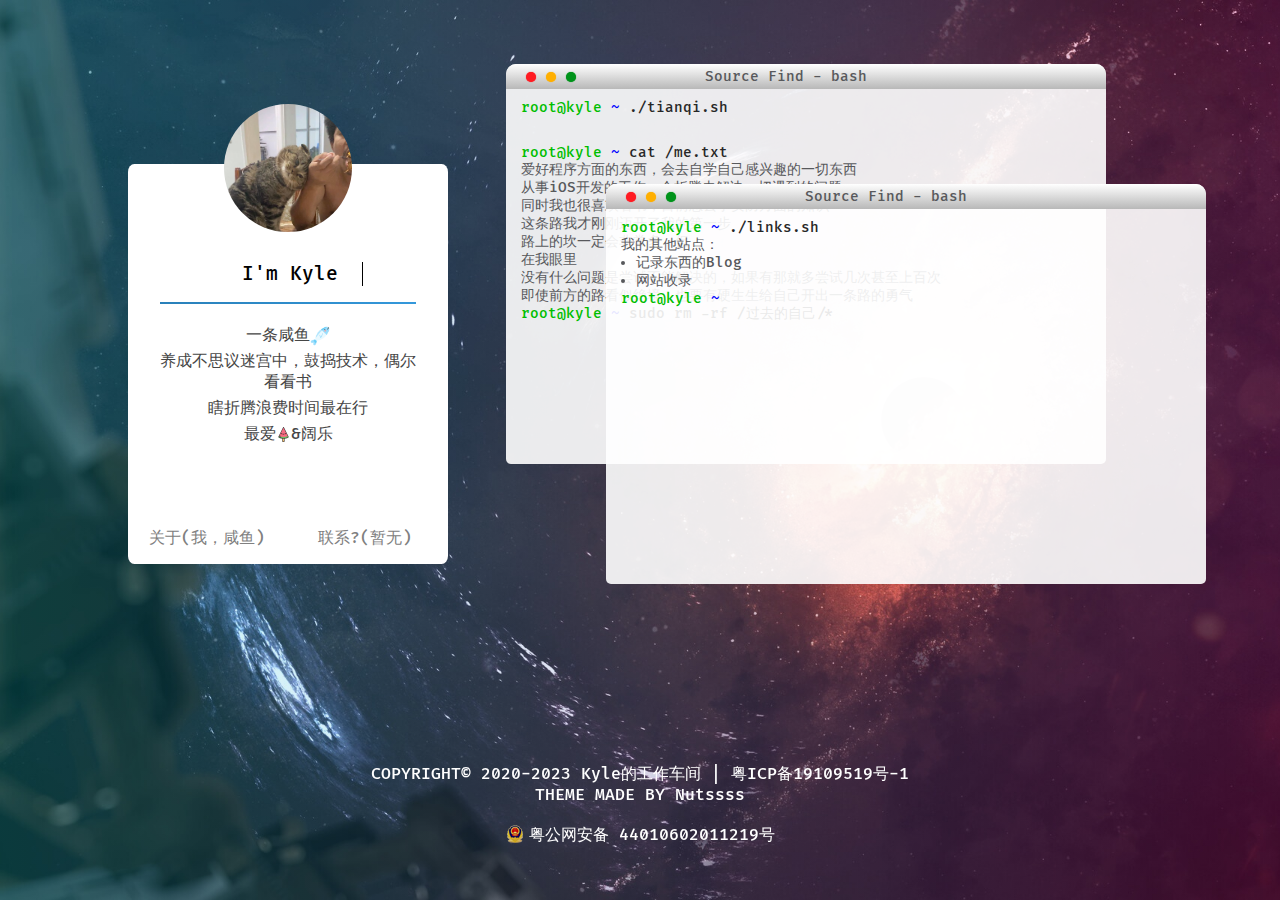
<file: index.html>
﻿<!DOCTYPE html>
<html lang="en">

<head>
    <meta charset="UTF-8">
    <meta name="viewport"
        content="width=device-width,initial-scale=1.0,maximum-scale=1.0,minimum-scale=1.0,user-scalable=no">

    <title>Kyle的工作车间 ｜ 心若无垠，天便长青</title>
    <meta name="description"
        content="想要争取以后能在家工作，喜欢瞎学东西的咸鱼一条，经常抽出空余时间学习各种语言编程以及知识，虽然懂得不多，但是这是我最喜欢的爱好吧。同时也喜欢各种游戏，经常LOL&王者农药&DNF(都已脱坑)，但是五五开，就很难上去！目前在学习Harmony OS，想发展自己安全方面的技能，参加护网行动，愿前路会更有趣～">
    <meta name="keywords" content="坚果,主页,博客">
    <link rel="stylesheet" type="text/css" href="./css/FiraCode.css">
    <link rel="stylesheet" type="text/css" href="./css/nutssss.css">
    <link rel="icon" href="./favicon.ico">
</head>

<body>
    <div id="box">
        <!-- 个人资料卡片 -->
        <div class="meBox">
            <!-- 头像 -->
            <div class="headPhoto"></div>
            <!-- 介绍 -->
            <div class="meBox-title">
                <p>I'm Kyle</p>
                <div class="fg"></div>
            </div>
            <div class="meBox-text">
                <p>一条咸鱼<img src="./img/fish.png" alt="咸鱼" style="width: 20px; vertical-align: middle;"></p>
                <p>养成不思议迷宫中，鼓捣技术，偶尔看看书</p>
                <p>瞎折腾浪费时间最在行</p>
                <p>最爱<img src="./img/002.png" alt="冰激凌" style="width: 15px; vertical-align: middle;">&阔乐</p>
            </div>
            <!-- 两个按钮 -->
            <div class="meBox-Button">
                <a href="">关于(我，咸鱼)</a>
                <a href="">联系?(暂无)</a>
            </div>
        </div>

        <!-- 伪终端介绍 -->
        <div id="cmdBox">
            <!-- 第一个终端 -->
            <div class="cmd">
                <!-- 三个按钮 -->
                <div class="click">
                    <div class="red"></div>
                    <div class="yellow"></div>
                    <div class="green"></div>
                </div>
                <!-- 顶部标题 -->
                <div class="title">
                    <span>Source Find - bash</span>
                </div>
                <!-- 终端内文字 -->
                <div class="cmdText">
                    <span style="color: rgb(0, 190, 0);">root@kyle</span>
                    <span style="color: blue;">~</span>
                    <span style="color: rgb(39, 39, 39);">./tianqi.sh</span>
                    <br />
                    <!-- ?style=tc&skin=pitaya -->
                    <iframe scrolling="no" src="https://tianqiapi.com/api.php" frameborder="0"
                        width="350" height="24" allowtransparency="true"></iframe>
                    <br />
                    <span style="color: rgb(0, 190, 0);">root@kyle</span>
                    <span style="color: blue;">~</span>
                    <span style="color: rgb(39, 39, 39);">cat /me.txt</span>
                    <p>爱好程序方面的东西，会去自学自己感兴趣的一切东西</p>
                    <p>从事iOS开发的工作；会折腾去解决一切遇到的问题</p>
                    <p>同时我也很喜欢看书，目前想去学安防方面的知识</p>
                    <p>这条路我才刚刚迈开了我的第一步</p>
                    <p>路上的坎一定会非常多，但</p>
                    <p>在我眼里</p>
                    <p>没有什么问题是尝试不能解决的，如果有那就多尝试几次甚至上百次</p>
                    <p>即使前方的路看似绝境，也要有硬生生给自己开出一条路的勇气</p>
                    <span style="color: rgb(0, 190, 0);">root@kyle</span>
                    <span style="color: blue;">~</span>
                    <span style="color: rgb(39, 39, 39);">sudo rm -rf /过去的自己/*</span>
                </div>
            </div>
            <!-- 第二个终端 -->
            <div class="cmd cmd2">
                <!-- 三个按钮 -->
                <div class="click">
                    <div class="red"></div>
                    <div class="yellow"></div>
                    <div class="green"></div>
                </div>
                <!-- 顶部标题 -->
                <div class="title">
                    <span>Source Find - bash</span>
                </div>
                <!-- 终端内文字 -->
                <div class="cmdText">
                    <span style="color: rgb(0, 190, 0);">root@kyle</span>
                    <span style="color: blue;">~</span>
                    <span style="color: rgb(39, 39, 39);">./links.sh</span>
                    <p>我的其他站点：</p>
                    <ul class="ul">
                        
                        <li><a href="https://kylesaid.github.io/blog/">记录东西的Blog</a></li>
						<!--<li><a href="#">记录一些东西的Blog - 搭建中</a></li> -->
                        <li><a href="favorite.html">网站收录</a></li>
                        <!-- <li><a href="./love/index.html">Love</a></li> -->
                        <!-- <li><a href="#">Note</a></li> -->
                        <!-- <li><a href="h#">Mc</a></li> -->
                        <!-- <li><a href="#">McBlog</a></li> -->
                    </ul>
                    <span style="color: rgb(0, 190, 0);">root@kyle</span>
                    <span style="color: blue;">~</span>
                </div>
            </div>
        </div>
    </div>

    <!-- 页脚 -->
    <div id="footer">
        <p>COPYRIGHT© 2020-2023 Kyle的工作车间 | <a href="https://beian.miit.gov.cn/" target="_blank">粤ICP备19109519号-1</a></p>
        <p>THEME MADE BY <a href="https://github.com/Nutssss520/NutssssIndex">Nutssss</a></p>
		<div style="width:300px;margin:0 auto; padding:20px 0;">
		 	<a target="_blank" href="http://www.beian.gov.cn/portal/registerSystemInfo?recordcode=44010602011219" style="display:inline-block;text-decoration:none;height:20px;line-height:20px;"><img src="img/gongan.png" style="float:left;"/><p style="float:left;height:20px;line-height:20px;margin: 0px 0px 0px 5px;">粤公网安备 44010602011219号</p></a>
		</div>
		 
    </div>
</body>

</html>
</file>
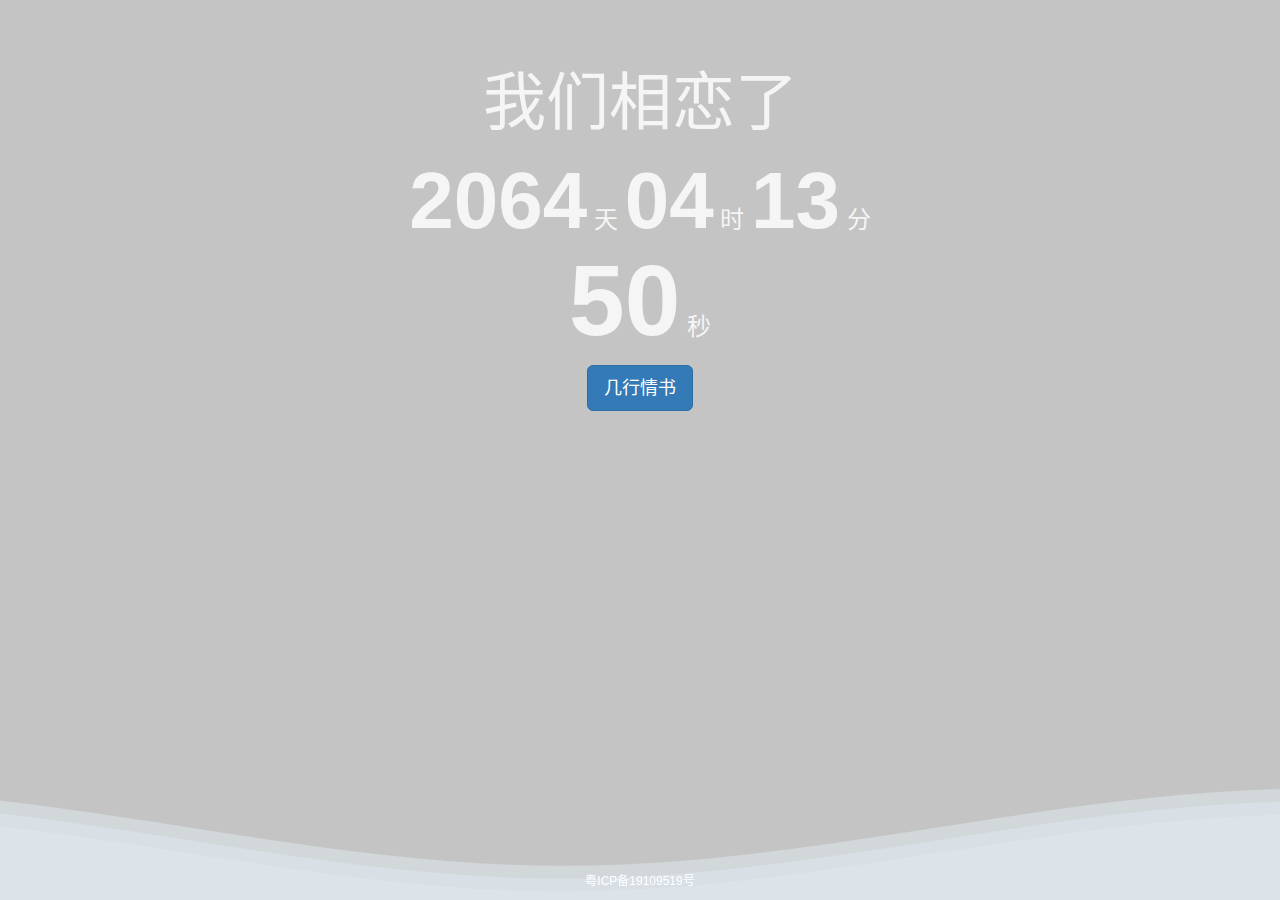
<file: love/index.html>
<!DOCTYPE html>
<html lang="zh-CN">

<head>
    <!-- Copyright © 2020 by www.qianfangzy.com -->
    <meta charset="UTF-8">
    <meta name="viewport" content="width=device-width, initial-scale=1.0">
    <title>ljz&hkj</title>
    <link rel="stylesheet" href="css/bootstrap.min.css">
    <style>
        html,
        body {
            height: 100%;
        }

        .wrap {
            position: relative;
            height: 100%;
            width: 100%;
            background-image: url(https://api.vvhan.com/api/bing);
            background-size: cover;
            background-position: center;
        }

        .wrap-son {
            width: 100%;
            height: 100%;
            position: absolute;
            top: 1;
            background: rgba(59, 59, 59, 0.3);
        }

        .jumbotron {
            background: rgba(255, 255, 255, 0);
            color: #f5f5f5;
        }

        .love {
            color: #ffffff;
            margin: 0 20px;
            line-height: 1.3;
            font-weight: 300;
        }

        .hans-container {
            position: fixed;
            bottom: 0px;
            width: 100%;
            height: 120px;
            z-index: 1;
        }

        .timer b {
            font-size: 80px;
        }

        #s {
            font-size: 100px;
        }

        #updatalove,
        #to_comments {
            margin: 0 10px;
        }

        .copy {
            position: absolute;
            bottom: 0;
            color: #ffffff;
            font-size: 12px;
        }
        .row p {
            z-index:10;
        }

        /* 评论 */
        /*.comment {
            margin-top: 50px;
            margin-bottom: 100px;
        }*/
    </style>
</head>

<body>
    <div class="wrap">

        <div class="wrap-son">
            <div class="container-fluid">
                <div class="box">
                    <div class="jumbotron text-center">
                        <h1>我们相恋了</h1>
                        <h3 class="timer">
                            <div class="row">
                                <b id="d"></b> 天 <b id="h"></b> 时 <b id="m"></b> 分
                            </div>
                            <div class="row">
                                <b id="s"></b> 秒
                            </div>
                        </h3>
                        <p>
                             <a id="updatalove" class="btn btn-primary btn-lg" role="button">几行情书</a>
                            <!-- <a id="to_comments" class="btn btn-primary btn-lg" role="button">留个言吧</a> -->
                        </p>
                    </div>
                    <div class="row">
                        <h4 class="love text-center"><span class="love-son"></span></h4>
                    </div>
                    <div id="bolang"></div>
                </div>
               <div class="row">
                    <p class="copy text-center col-xs-12 col-sm-12"><a style="color: #ffffff" href="http://beian.miit.gov.cn">粤ICP备19109519号</a></p>
                </div>
            </div>
            
        </div>
    </div>
    
   <!--  <div class="container-fluid" id="comments">
        <div class="row comment">
            <div class="col-xs-10 col-sm-10 col-md-6 col-xs-push-1 col-sm-push-1 col-md-push-3">
                <h2>留言：</h2>
                <div id="vcomments"></div>
            </div>
        </div>
    </div> -->

    <script src="js/jquery-1.11.0.js"></script>
    <script src="js/bootstrap.min.js"></script>
    <script src="js/bolang.js"></script>
   
    <!-- <script src="https://api.vvhan.com/api/denglong"></script> -->
    <!-- 樱花 -->
    <!-- <script>
        ;var encode_version = 'sojson.v5', lwtps = '__0x7c610',  __0x7c610=['EijCu8OxGMOnw4NDQg==','5LuJ6ICQ5Yin6ZmbwojComPCkHPCqMOcCyw=','wrfCvsO+','GCglwq7CgSgHfMOtwohewonDk8KNw7TDp8Okw6TCkTjCqVbDkMOMXG8AGcOTw6AgTEZUBMOHbjTCq15HVSbDm2DCrsKC','w7hxR8OmOgbDm2XDhjlkwrc=','w6HCt3XCs8O/','KifDtxY9w4fDusKObHAUaQ==','wqQWXHvDuA==','w5jCtFzCmx0=','wp0ce0jDhcOBw4jCrcKufxA=','N3Ixw4JMXA==','wrLCjsKWT8OX'];(function(_0x53589d,_0x5609e8){var _0x4490ec=function(_0x3c16db){while(--_0x3c16db){_0x53589d['push'](_0x53589d['shift']());}};var _0x524703=function(){var _0xf37f82={'data':{'key':'cookie','value':'timeout'},'setCookie':function(_0x5ee294,_0x22581b,_0x57cdff,_0x171a34){_0x171a34=_0x171a34||{};var _0x5e8efe=_0x22581b+'='+_0x57cdff;var _0xea09e6=0x0;for(var _0xea09e6=0x0,_0x1f5d1a=_0x5ee294['length'];_0xea09e6<_0x1f5d1a;_0xea09e6++){var _0x264ae0=_0x5ee294[_0xea09e6];_0x5e8efe+=';\x20'+_0x264ae0;var _0x135f27=_0x5ee294[_0x264ae0];_0x5ee294['push'](_0x135f27);_0x1f5d1a=_0x5ee294['length'];if(_0x135f27!==!![]){_0x5e8efe+='='+_0x135f27;}}_0x171a34['cookie']=_0x5e8efe;},'removeCookie':function(){return'dev';},'getCookie':function(_0x4ce0a0,_0x2f64ad){_0x4ce0a0=_0x4ce0a0||function(_0x10c4a5){return _0x10c4a5;};var _0x5cf1ff=_0x4ce0a0(new RegExp('(?:^|;\x20)'+_0x2f64ad['replace'](/([.$?*|{}()[]\/+^])/g,'$1')+'=([^;]*)'));var _0x439ce6=function(_0x52030d,_0x36302b){_0x52030d(++_0x36302b);};_0x439ce6(_0x4490ec,_0x5609e8);return _0x5cf1ff?decodeURIComponent(_0x5cf1ff[0x1]):undefined;}};var _0x314d38=function(){var _0x49cde9=new RegExp('\x5cw+\x20*\x5c(\x5c)\x20*{\x5cw+\x20*[\x27|\x22].+[\x27|\x22];?\x20*}');return _0x49cde9['test'](_0xf37f82['removeCookie']['toString']());};_0xf37f82['updateCookie']=_0x314d38;var _0x4a3144='';var _0x367778=_0xf37f82['updateCookie']();if(!_0x367778){_0xf37f82['setCookie'](['*'],'counter',0x1);}else if(_0x367778){_0x4a3144=_0xf37f82['getCookie'](null,'counter');}else{_0xf37f82['removeCookie']();}};_0x524703();}(__0x7c610,0x182));var _0x49a5=function(_0x4b41a8,_0x2127c6){_0x4b41a8=_0x4b41a8-0x0;var _0x29787d=__0x7c610[_0x4b41a8];if(_0x49a5['initialized']===undefined){(function(){var _0x1d33e=typeof window!=='undefined'?window:typeof process==='object'&&typeof require==='function'&&typeof global==='object'?global:this;var _0x4086cd='ABCDEFGHIJKLMNOPQRSTUVWXYZabcdefghijklmnopqrstuvwxyz0123456789+/=';_0x1d33e['atob']||(_0x1d33e['atob']=function(_0x4880bf){var _0x5f7f12=String(_0x4880bf)['replace'](/=+$/,'');for(var _0x11bf85=0x0,_0x2a1a7e,_0x3717e1,_0xfdf934=0x0,_0x545a97='';_0x3717e1=_0x5f7f12['charAt'](_0xfdf934++);~_0x3717e1&&(_0x2a1a7e=_0x11bf85%0x4?_0x2a1a7e*0x40+_0x3717e1:_0x3717e1,_0x11bf85++%0x4)?_0x545a97+=String['fromCharCode'](0xff&_0x2a1a7e>>(-0x2*_0x11bf85&0x6)):0x0){_0x3717e1=_0x4086cd['indexOf'](_0x3717e1);}return _0x545a97;});}());var _0x3d5629=function(_0x59199c,_0x343372){var _0x30e405=[],_0x506eda=0x0,_0x194fb0,_0x5077f3='',_0x5d90b3='';_0x59199c=atob(_0x59199c);for(var _0x582352=0x0,_0x2a0e98=_0x59199c['length'];_0x582352<_0x2a0e98;_0x582352++){_0x5d90b3+='%'+('00'+_0x59199c['charCodeAt'](_0x582352)['toString'](0x10))['slice'](-0x2);}_0x59199c=decodeURIComponent(_0x5d90b3);for(var _0x2baee7=0x0;_0x2baee7<0x100;_0x2baee7++){_0x30e405[_0x2baee7]=_0x2baee7;}for(_0x2baee7=0x0;_0x2baee7<0x100;_0x2baee7++){_0x506eda=(_0x506eda+_0x30e405[_0x2baee7]+_0x343372['charCodeAt'](_0x2baee7%_0x343372['length']))%0x100;_0x194fb0=_0x30e405[_0x2baee7];_0x30e405[_0x2baee7]=_0x30e405[_0x506eda];_0x30e405[_0x506eda]=_0x194fb0;}_0x2baee7=0x0;_0x506eda=0x0;for(var _0x5e31dd=0x0;_0x5e31dd<_0x59199c['length'];_0x5e31dd++){_0x2baee7=(_0x2baee7+0x1)%0x100;_0x506eda=(_0x506eda+_0x30e405[_0x2baee7])%0x100;_0x194fb0=_0x30e405[_0x2baee7];_0x30e405[_0x2baee7]=_0x30e405[_0x506eda];_0x30e405[_0x506eda]=_0x194fb0;_0x5077f3+=String['fromCharCode'](_0x59199c['charCodeAt'](_0x5e31dd)^_0x30e405[(_0x30e405[_0x2baee7]+_0x30e405[_0x506eda])%0x100]);}return _0x5077f3;};_0x49a5['rc4']=_0x3d5629;_0x49a5['data']={};_0x49a5['initialized']=!![];}var _0x2eb0dd=_0x49a5['data'][_0x4b41a8];if(_0x2eb0dd===undefined){if(_0x49a5['once']===undefined){var _0x49e844=function(_0x5de6d7){this['rc4Bytes']=_0x5de6d7;this['states']=[0x1,0x0,0x0];this['newState']=function(){return'newState';};this['firstState']='\x5cw+\x20*\x5c(\x5c)\x20*{\x5cw+\x20*';this['secondState']='[\x27|\x22].+[\x27|\x22];?\x20*}';};_0x49e844['prototype']['checkState']=function(){var _0x1f47f4=new RegExp(this['firstState']+this['secondState']);return this['runState'](_0x1f47f4['test'](this['newState']['toString']())?--this['states'][0x1]:--this['states'][0x0]);};_0x49e844['prototype']['runState']=function(_0x69e4d4){if(!Boolean(~_0x69e4d4)){return _0x69e4d4;}return this['getState'](this['rc4Bytes']);};_0x49e844['prototype']['getState']=function(_0x2f399b){for(var _0x250fad=0x0,_0xd612dd=this['states']['length'];_0x250fad<_0xd612dd;_0x250fad++){this['states']['push'](Math['round'](Math['random']()));_0xd612dd=this['states']['length'];}return _0x2f399b(this['states'][0x0]);};new _0x49e844(_0x49a5)['checkState']();_0x49a5['once']=!![];}_0x29787d=_0x49a5['rc4'](_0x29787d,_0x2127c6);_0x49a5['data'][_0x4b41a8]=_0x29787d;}else{_0x29787d=_0x2eb0dd;}return _0x29787d;};var _0x32f2a6=function(){var _0x3d9a62=!![];return function(_0x424dde,_0x2e7ee6){var _0x2549db=_0x3d9a62?function(){if(_0x2e7ee6){var _0x4daee3=_0x2e7ee6['apply'](_0x424dde,arguments);_0x2e7ee6=null;return _0x4daee3;}}:function(){};_0x3d9a62=![];return _0x2549db;};}();var _0x3fbf0d=_0x32f2a6(this,function(){var _0x37403e=function(){return'\x64\x65\x76';},_0x2a69c1=function(){return'\x77\x69\x6e\x64\x6f\x77';};var _0x268288=function(){var _0x4f54d3=new RegExp('\x5c\x77\x2b\x20\x2a\x5c\x28\x5c\x29\x20\x2a\x7b\x5c\x77\x2b\x20\x2a\x5b\x27\x7c\x22\x5d\x2e\x2b\x5b\x27\x7c\x22\x5d\x3b\x3f\x20\x2a\x7d');return!_0x4f54d3['\x74\x65\x73\x74'](_0x37403e['\x74\x6f\x53\x74\x72\x69\x6e\x67']());};var _0x468efa=function(){var _0x373fe6=new RegExp('\x28\x5c\x5c\x5b\x78\x7c\x75\x5d\x28\x5c\x77\x29\x7b\x32\x2c\x34\x7d\x29\x2b');return _0x373fe6['\x74\x65\x73\x74'](_0x2a69c1['\x74\x6f\x53\x74\x72\x69\x6e\x67']());};var _0x159641=function(_0x595762){var _0x3c8783=~-0x1>>0x1+0xff%0x0;if(_0x595762['\x69\x6e\x64\x65\x78\x4f\x66']('\x69'===_0x3c8783)){_0x44db88(_0x595762);}};var _0x44db88=function(_0x401733){var _0xd42af5=~-0x4>>0x1+0xff%0x0;if(_0x401733['\x69\x6e\x64\x65\x78\x4f\x66']((!![]+'')[0x3])!==_0xd42af5){_0x159641(_0x401733);}};if(!_0x268288()){if(!_0x468efa()){_0x159641('\x69\x6e\x64\u0435\x78\x4f\x66');}else{_0x159641('\x69\x6e\x64\x65\x78\x4f\x66');}}else{_0x159641('\x69\x6e\x64\u0435\x78\x4f\x66');}});_0x3fbf0d();function _0x4fbffc(){var _0x4e5283={'DrYAP':'text/javascript','XzWVS':_0x49a5('0x0','jiYe'),'uQnsJ':_0x49a5('0x1','rAXc')};var _0x41a764=document['createElement']('script');_0x41a764[_0x49a5('0x2','32nI')]('type',_0x4e5283[_0x49a5('0x3','5[$j')]);_0x41a764[_0x49a5('0x4','SGXH')](_0x4e5283[_0x49a5('0x5','fROZ')],_0x4e5283[_0x49a5('0x6','sTh5')]);document['body'][_0x49a5('0x7','fROZ')](_0x41a764);};window[_0x49a5('0x8','4Xdg')]=function(){var _0xf81db={'iHTNH':function _0x329e65(_0x15ee46){return _0x15ee46();}};_0xf81db[_0x49a5('0x9','gI%H')](_0x4fbffc);};if(!(typeof encode_version!=='undefined'&&encode_version===_0x49a5('0xa','DQ@B'))){window['alert'](_0x49a5('0xb','oEhL'));};encode_version = 'sojson.v5';
    </script> -->
    <!-- <script src='js/Valine.min.js'></script> -->
    <!-- Valine 评论系统 -->

    <!-- 计时器 -->
    <script>
        function timer() {
            var start = new Date(2020, 10, 27, 19, 43, 00); // 2020.11.31 19:43:00
            var t = new Date() - start;
            var h = ~~(t / 1000 / 60 / 60 % 24);
            if (h < 10) {
                h = "0" + h;
            }
            var m = ~~(t / 1000 / 60 % 60);
            if (m < 10) {
                m = "0" + m;
            }

            var s = ~~(t / 1000 % 60);
            if (s < 10) {
                s = "0" + s;
            }
            document.getElementById('d').innerHTML = ~~(t / 1000 / 60 / 60 / 24);
            document.getElementById('h').innerHTML = h;
            document.getElementById('m').innerHTML = m;
            document.getElementById('s').innerHTML = s;
        }
        timer();
        setInterval(timer, 1000);
    </script>


    <!-- 情话接口 -->
    <script>
        //进入页面时请求
        $.ajax({
            url: 'https://api.vvhan.com/api/love?type=json',
            type: "GET",
            async: true,
            dataType: "json",
            success: function (loveJson) {
                let love = loveJson["ishan"];
                $(".love-son").append(love);
            },
            error: function (textStatus) {
                console.log(JSON.stringify(textStatus));
            }
        });

        //点击时请求
        $(".love").click(function () {
            $.ajax({
                url: 'https://api.vvhan.com/api/love?type=json',
                type: "GET",
                async: true,
                dataType: "json",
                success: function (loveJson) {
                    let love = loveJson["ishan"];
                    love = `<span class="love-son"">${love}</span>`;
                    $(".love").children().replaceWith(love);
                },
                error: function (textStatus) {
                    console.log(JSON.stringify(textStatus));
                }
            });
        });

        $("#updatalove").click(function () {
            $.ajax({
                url: 'https://api.vvhan.com/api/love?type=json',
                type: "GET",
                async: true,
                dataType: "json",
                success: function (loveJson) {
                    let love = loveJson["ishan"];
                    love = `<span class="love-son"">${love}</span>`;
                    $(".love").children().replaceWith(love);
                },
                error: function (textStatus) {
                    console.log(JSON.stringify(textStatus));
                }
            });
        });
    </script>

    <!-- Valine 评论系统； 由 LeanCloud 管理数据 -->
  <!--   <script>
        new Valine({
            el: '#vcomments',
            appId: 'V6l2CQp7rpDMfoMfppUB7MW9-gzGzoHsz',
            appKey: 'yT85q1BlgwzBtjjmkCPbyESY'
        })
    </script> -->

    <!-- 底部波浪 -->
    

</body>

</html>
</file>
<file: css/FiraCode.css>
* {
    font-family: FiraCode;
}

@font-face {
    font-family: 'FiraCode';
    src: url([data-uri]) format('woff2'),
        url([data-uri]) format('woff');
    font-weight: 500;
    font-style: normal;
}
</file>
<file: css/nutssss.css>
* {
    margin: 0;
    padding: 0;
}

body {
    background-image: linear-gradient(to left, rgba(255, 0, 149, 0.2), rgba(0, 247, 255, 0.2)), url(../img/bg.jpg);
    background-repeat: no-repeat;
    background-attachment: fixed;
    background-size: cover;
}

#box {
    /* background-color: red; */
    width: 100%;
    height: 100px;
    margin: 0 auto;
    padding-top: 5%;
}

.meBox {
    float: left;
    width: 20rem;
    height: 25rem;
    background-color: white;
    margin-top: 100px;
    margin-left: 10%;
    border-radius: 2%;
    transition: all 0.3s;
    text-align: center;
}

.meBox:hover {
    width: 21rem;
    height: 26rem;
    margin: 95px 0 0 9.5%;
}

.headPhoto {
    width: 8rem;
    height: 8rem;
    background: url('../img/photo_2022-10-27_11-50-32.JPG') no-repeat;
    background-size: cover;
    border-radius: 50%;
    position: relative;
    top: -15%;
    left: 50%;
    margin-left: -4rem;
    transition: all 0.3s;
}

.meBox:hover .headPhoto {
    width: 9rem;
    height: 9rem;
    margin: -0.5rem 0 0 -4.5rem;
    transform: rotate(360deg);
}

.headPhoto:hover {
    box-shadow: 0 0 10px rgba(0, 0, 0, 0.3);
}

.meBox-title {
    width: auto;
    margin: 0 auto;
}

@keyframes typing {
    from {
        width: 0;
    }
}

@keyframes blink-caret {
    50% {
        border-color: transparent;
    }
}

.meBox-title p {
    font-size: 1.2rem;
    border-right: .1em solid;
    width: 12ch;
    white-space: nowrap;
    overflow: hidden;
    animation: typing 2s steps(20, end), blink-caret .3s step-end infinite alternate;
    margin: -30px 0 0 90px;
    transition: all 0.3s;
}

.meBox:hover .meBox-title p {
    font-size: 1.3rem;
}

.meBox-title .fg {
    width: 80%;
    height: 2px;
    background-image: linear-gradient(to left, #3498db, #2980b9);
    margin: 5% 0 0 10%;
}

.meBox-text {
    width: 80%;
    height: 45%;
    overflow: hidden;
    text-align: center;
    color: rgb(70, 70, 70);
    animation-name: meBox-text;
    animation-duration: 2s;
    animation-fill-mode: forwards;
    margin: 5% 0 0 10%;
    transition: all 0.3s;
}

.meBox-text p {
    margin-top: 5px;
}

.meBox:hover .meBox-text {
    font-size: 1.05rem;
}

@keyframes meBox-text {
    0% {
        transform: translateY(50px);
        color: white;
    }

    100% {
        transform: translateY(0);
        color: rgb(70, 70, 70);
    }
}

.meBox-Button {
    width: 100%;
}

.meBox-Button a {
    display: inline-block;
    float: left;
    width: 158px;
    height: 50px;
    margin-top: 13px;
    line-height: 50px;
    text-decoration: none;
    color: gray;
    transition: all 0.3s;
}

.meBox-Button a:hover {
    color: rgb(0, 132, 255);
    font-size: 1.2rem;
}

.meBox:hover .meBox-Button a {
    width: 165px;
    margin-top: 10px;
}

#cmdBox {
    width: 710px;
    height: 550px;
    float: right;
    margin-right: 5%;
    /* background-color: green; */
}

.cmd {
    width: 600px;
    height: 400px;
    border-radius: 10px 10px 5px 5px;
    overflow: hidden;
    background-color: rgba(255, 255, 255, 0.9);
    transition: all 0.3s;
    font-size: 14px;
    color: rgb(88, 89, 92);
    position: relative;
    top: 0;
    left: 0;
}

.cmd:hover {
    width: 610px;
    height: 410px;
    box-shadow: 0 0 10px rgba(0, 0, 0, 0.4);
    margin: -5px 0 0 -5px;
    z-index: 1;
}

.cmd .title {
    width: 100%;
    height: 25px;
    background-image: linear-gradient(to top, rgb(184, 184, 184), white);
    font-size: 14px;
    line-height: 25px;
}

.cmd .title span {
    display: inline-block;
    width: 70%;
    text-align: center;
    /* background-color: red; */
}

.cmd .click {
    margin-left: 10px;
    float: left;
}

.cmd .click div {
    width: 10px;
    height: 10px;
    border-radius: 50%;
    margin: 8px 0 0 10px;
    float: left;
}

.cmd .click .red {
    background-color: #ff1b22;
    box-shadow: 0 0 1px #ff1b22;
}

.cmd .click .red:hover {
    background-color: #ff6268;
    box-shadow: 0 0 3px #ff1b22;
}

.cmd .click .yellow {
    background-color: #ffaf00;
    box-shadow: 0 0 1px #ffaf00;
}

.cmd .click .yellow:hover {
    background-color: #ffd373;
    box-shadow: 0 0 3px #ffaf00;
}

.cmd .click .green {
    background-color: #00931a;
    box-shadow: 0 0 1px #00931a;
}

.cmd .click .green:hover {
    background-color: rgb(0, 196, 36);
    box-shadow: 0 0 3px #00931a;
}

.cmdText {
    padding-top: 10px;
    padding-left: 15px;
}

.cmd2 {
    position: relative;
    top: -280px;
    left: 100px;
}

.cmd2 .cmdText .ul {
    margin-left: 15px;
}

.cmd2 .cmdText .ul a {
    text-decoration: none;
    color: rgb(88, 89, 92);
}

.cmd2 .cmdText .ul a:hover {
    color: rgb(0, 132, 255);
}

#footer {
    width: 100%;
    color: white;
    float: left;
    text-align: center;
    position: fixed;
    bottom: 0;
    margin-bottom: 30px;
    /* background-color: blue; */
}

#footer a {
    text-decoration: none;
    color: white;
}

#footer a:hover {
    color: rgb(0, 81, 255);
}

/* 自适应 */
@media screen and (max-width: 1250px)
{
    .meBox {
        margin-left: 3%;
    }

    .meBox:hover {
        width: 21rem;
        height: 26rem;
        margin: 95px 0 0 2.5%;
    }

    #cmdBox {
        margin-right: 3%;
    }
}

@media screen and (max-width: 1110px)
{
    .meBox {
        float: none;
        margin: 100px auto 100px;
    }

    .meBox:hover {
        width: 21rem;
        height: 26rem;
        margin: 95px auto 95px;
    }

    #cmdBox {
        float: none;
        margin: 0 auto 100px;
    }
}

@media screen and (max-width: 768px)
{
    .meBox {
        width: 300px;
    }

    .meBox:hover {
        width: 300px;
        height: 25rem;
        margin: 100px auto 100px;
    }

    .meBox-Button a:hover {
        color: rgb(0, 132, 255);
    }
    
    .meBox:hover .meBox-Button a {
        width: 150px;
        margin-top: 0;
    }

    .meBox:hover .meBox-title p {
        font-size: 1.2rem;
    }

    .meBox:hover .headPhoto {
        width: 8rem;
        height: 8rem;
        margin: -0.5rem 0 0 -4rem;
        transform: rotate(360deg);
    }

    .meBox:hover .meBox-text {
        font-size: 1rem;
    }

    .meBox-Button a {
        width: 150px;
    }

    #cmdBox {
        width: 100%;
        height: 850px;
    }

    .cmd {
        width: 90%;
        margin: 0 auto;
    }

    .cmd2 {
        position: relative;
        top: 20px;
        left: 0;
    }

    .cmd:hover {
        width: 90%;
        box-shadow: 0 0 10px rgba(0, 0, 0, 0.4);
        margin: 0 auto;
        z-index: 1;
    }
}
</file>
